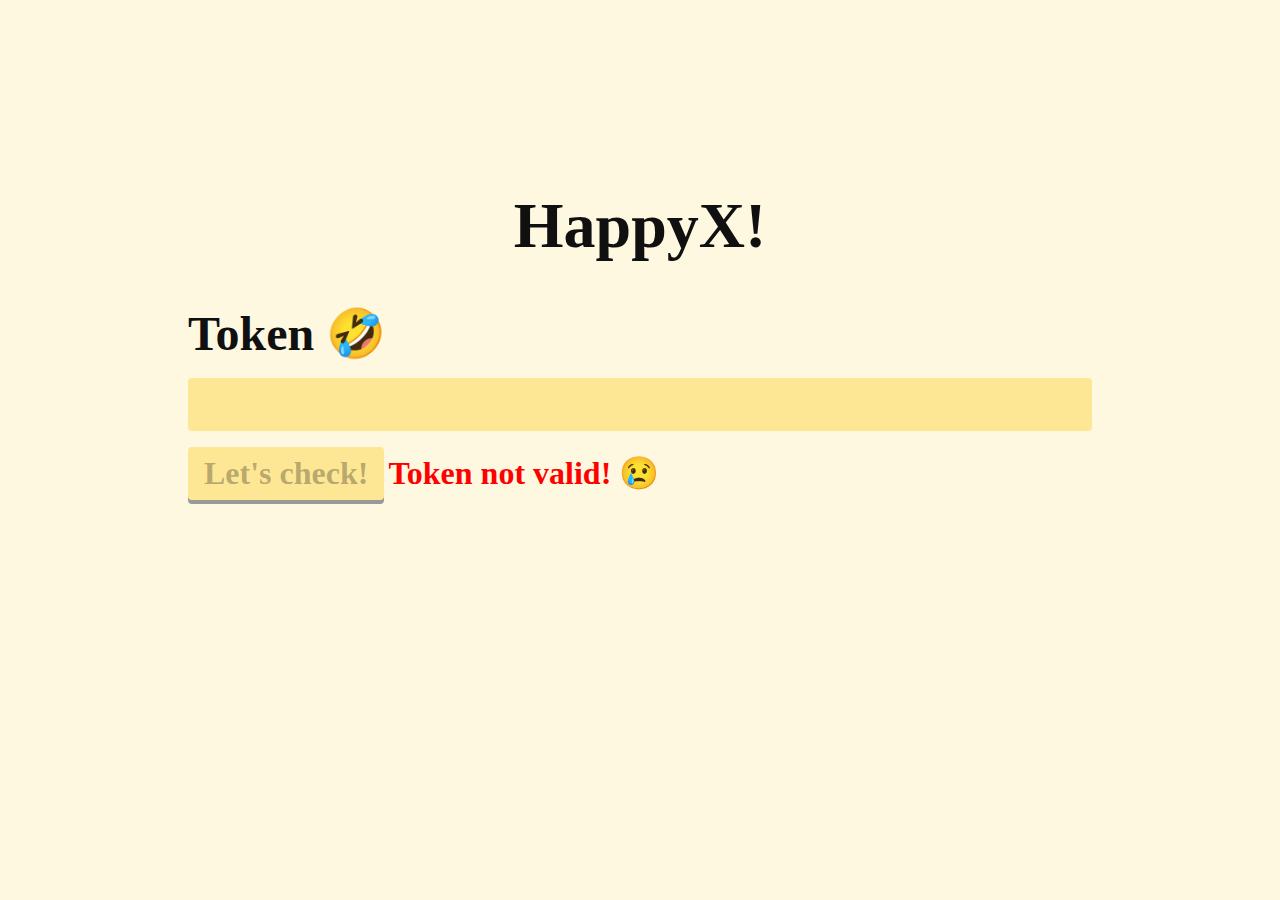
<file: index.html>
<!DOCTYPE html>
<html lang="en">
  <head>
    <link
      rel="icon"
      href="https://github.com/microsoft/fluentui-emoji/blob/main/assets/Beaming%20face%20with%20smiling%20eyes/3D/beaming_face_with_smiling_eyes_3d.png?raw=true"
    />
    <title>HappyX!</title>
    <link rel="stylesheet" href="/style.css" />
    <script src="/script.js" defer></script>
  </head>
  <body>
    <div class="wrapper">
      <div class="content" role="main">
        <h1>HappyX!</h1>
        <div>
          <h2 id="tittle"></h2>
          <p>
            <input
              id="tokenInput"
              onkeyup="success()"
              maxlength="50"
              size="45"
            />
          </p>
          <button disabled class="button" id="checkButton">
            Let's check!
          </button>
          <labbel class="errorMessage"> Token not valid! 😢 </labbel>
        </div>
      </div>
    </div>
    <div class="snowflakes">
      <div class="snowflake">😂</div>
      <div class="snowflake">😨</div>
      <div class="snowflake">😖</div>
      <div class="snowflake">😞</div>
      <div class="snowflake">🤣</div>
      <div class="snowflake">😊</div>
      <div class="snowflake">😗</div>
      <div class="snowflake">🥰</div>
      <div class="snowflake">🤩</div>
      <div class="snowflake">😢</div>
      <div class="snowflake">😭</div>
      <div class="snowflake">😁</div>
      <div class="snowflake">🤨</div>
      <div class="snowflake">😡</div>
    </div>
  </body>
</html>
</file>
<file: style.css>
:root {
  --color-bg: #fff8e1;
  --color-text-main: #101010;
  --color-primary: #ffff00;
  --wrapper-height: 70vh;
  --font-family: "HK Grotesk";
  --font-family-header: "HK Grotesk";
}

/* Import fonts */
@font-face {
  font-family: HK Grotesk;
  src: url("https://cdn.glitch.me/605e2a51-d45f-4d87-a285-9410ad350515%2FHKGrotesk-Regular.otf?v=1603136326027")
    format("opentype");
}
@font-face {
  font-family: HK Grotesk;
  font-weight: bold;
  src: url("https://cdn.glitch.me/605e2a51-d45f-4d87-a285-9410ad350515%2FHKGrotesk-Bold.otf?v=1603136323437")
    format("opentype");
}

/* Page structure */
.wrapper {
  min-height: var(--wrapper-height);
  display: grid;  
}
.content {
  display: flex;
  flex-direction: column;
  align-items: center;
  justify-content: center;
  size:x2;
}

/* Import fonts */
@font-face {
  font-family: HK Grotesk;
  src: url("https://cdn.glitch.me/605e2a51-d45f-4d87-a285-9410ad350515%2FHKGrotesk-Regular.otf?v=1603136326027")
    format("opentype");
}
@font-face {
  font-family: HK Grotesk;
  font-weight: bold;
  src: url("https://cdn.glitch.me/605e2a51-d45f-4d87-a285-9410ad350515%2FHKGrotesk-Bold.otf?v=1603136323437")
    format("opentype");
}

/* Elements styles */
body {
  font-family: HK Grotesk;
  background-color: var(--color-bg);
}

/* Subheading */
h1,
h2 {
  font-size: 300%;
  color: #101010;
  -webkit-touch-callout: none;
  -webkit-user-select: none;
  -khtml-user-select: none;
  -moz-user-select: none;
  -ms-user-select: none;
  user-select: none;
}

h1{
  font-size: 400%
}
h2{
    margin:0;
}

button,
input {
  font-weight: bold;
  font-family: inherit;
  font-size: 200%;
  background: #fde694;
  border: 0px solid #101010;
  box-sizing: border-box;
  border-radius: 4px;
  padding: 0.5rem 1rem;
  transition: 500ms;
}

.button {
  box-shadow: 0 4px #999999;
  -webkit-touch-callout: none;
  -webkit-user-select: none;
  -khtml-user-select: none;
  -moz-user-select: none;
  -ms-user-select: none;
  user-select: none;
}
.button:enabled {
  cursor: pointer;
}
.button:active:enabled {
  box-shadow: 0 2px #666666;
  transform: translateY(3px);
}

.errorMessage {
  color: red;
  font-size: 200%;
  font-weight: bold;
  -webkit-touch-callout: none;
  -webkit-user-select: none;
  -khtml-user-select: none;
  -moz-user-select: none;
  -ms-user-select: none;
  user-select: none;
}

/* Emoji fall */
@-webkit-keyframes snowflakes-fall {
  0% {
    top: -10%;
  }
  100% {
    top: 100%;
  }
}
@-webkit-keyframes snowflakes-shake {
  0% {
    -webkit-transform: translateX(0px);
    transform: translateX(0px);
  }
  50% {
    -webkit-transform: translateX(80px);
    transform: translateX(80px);
  }
  100% {
    -webkit-transform: translateX(0px);
    transform: translateX(0px);
  }
}
@keyframes snowflakes-fall {
  0% {
    top: -10%;
  }
  100% {
    top: 100%;
  }
}
@keyframes snowflakes-shake {
  0% {
    transform: translateX(0px);
  }
  50% {
    transform: translateX(80px);
  }
  100% {
    transform: translateX(0px);
  }
}

.snowflakes{
  z-index:-1;
  position: fixed;
}
.snowflake {
  position: fixed;
  top: -10%;
  z-index: 9999;
  -webkit-user-select: none;
  -moz-user-select: none;
  -ms-user-select: none;
  user-select: none;
  cursor: default;
  -webkit-animation-name: snowflakes-fall, snowflakes-shake;
  -webkit-animation-duration: 10s, 3s;
  -webkit-animation-timing-function: linear, ease-in-out;
  -webkit-animation-iteration-count: infinite, infinite;
  -webkit-animation-play-state: running, running;
  animation-name: snowflakes-fall, snowflakes-shake;
  animation-duration: 10s, 3s;
  animation-timing-function: linear, ease-in-out;
  animation-iteration-count: infinite, infinite;
  animation-play-state: running, running;
}
.snowflake:nth-of-type(0) {
  left: 1%;
  -webkit-animation-delay: 0s, 0s;
  animation-delay: 0s, 0s;
}
.snowflake:nth-of-type(1) {
  left: 10%;
  -webkit-animation-delay: 1s, 1s;
  animation-delay: 1s, 1s;
}
.snowflake:nth-of-type(2) {
  left: 20%;
  -webkit-animation-delay: 6s, 0.5s;
  animation-delay: 6s, 0.5s;
}
.snowflake:nth-of-type(3) {
  left: 30%;
  -webkit-animation-delay: 4s, 2s;
  animation-delay: 4s, 2s;
}
.snowflake:nth-of-type(4) {
  left: 40%;
  -webkit-animation-delay: 2s, 2s;
  animation-delay: 2s, 2s;
}
.snowflake:nth-of-type(5) {
  left: 50%;
  -webkit-animation-delay: 8s, 3s;
  animation-delay: 8s, 3s;
}
.snowflake:nth-of-type(6) {
  left: 60%;
  -webkit-animation-delay: 6s, 2s;
  animation-delay: 6s, 2s;
}
.snowflake:nth-of-type(7) {
  left: 70%;
  -webkit-animation-delay: 2.5s, 1s;
  animation-delay: 2.5s, 1s;
}
.snowflake:nth-of-type(8) {
  left: 80%;
  -webkit-animation-delay: 1s, 0s;
  animation-delay: 1s, 0s;
}
.snowflake:nth-of-type(9) {
  left: 90%;
  -webkit-animation-delay: 3s, 1.5s;
  animation-delay: 3s, 1.5s;
}
</file>
